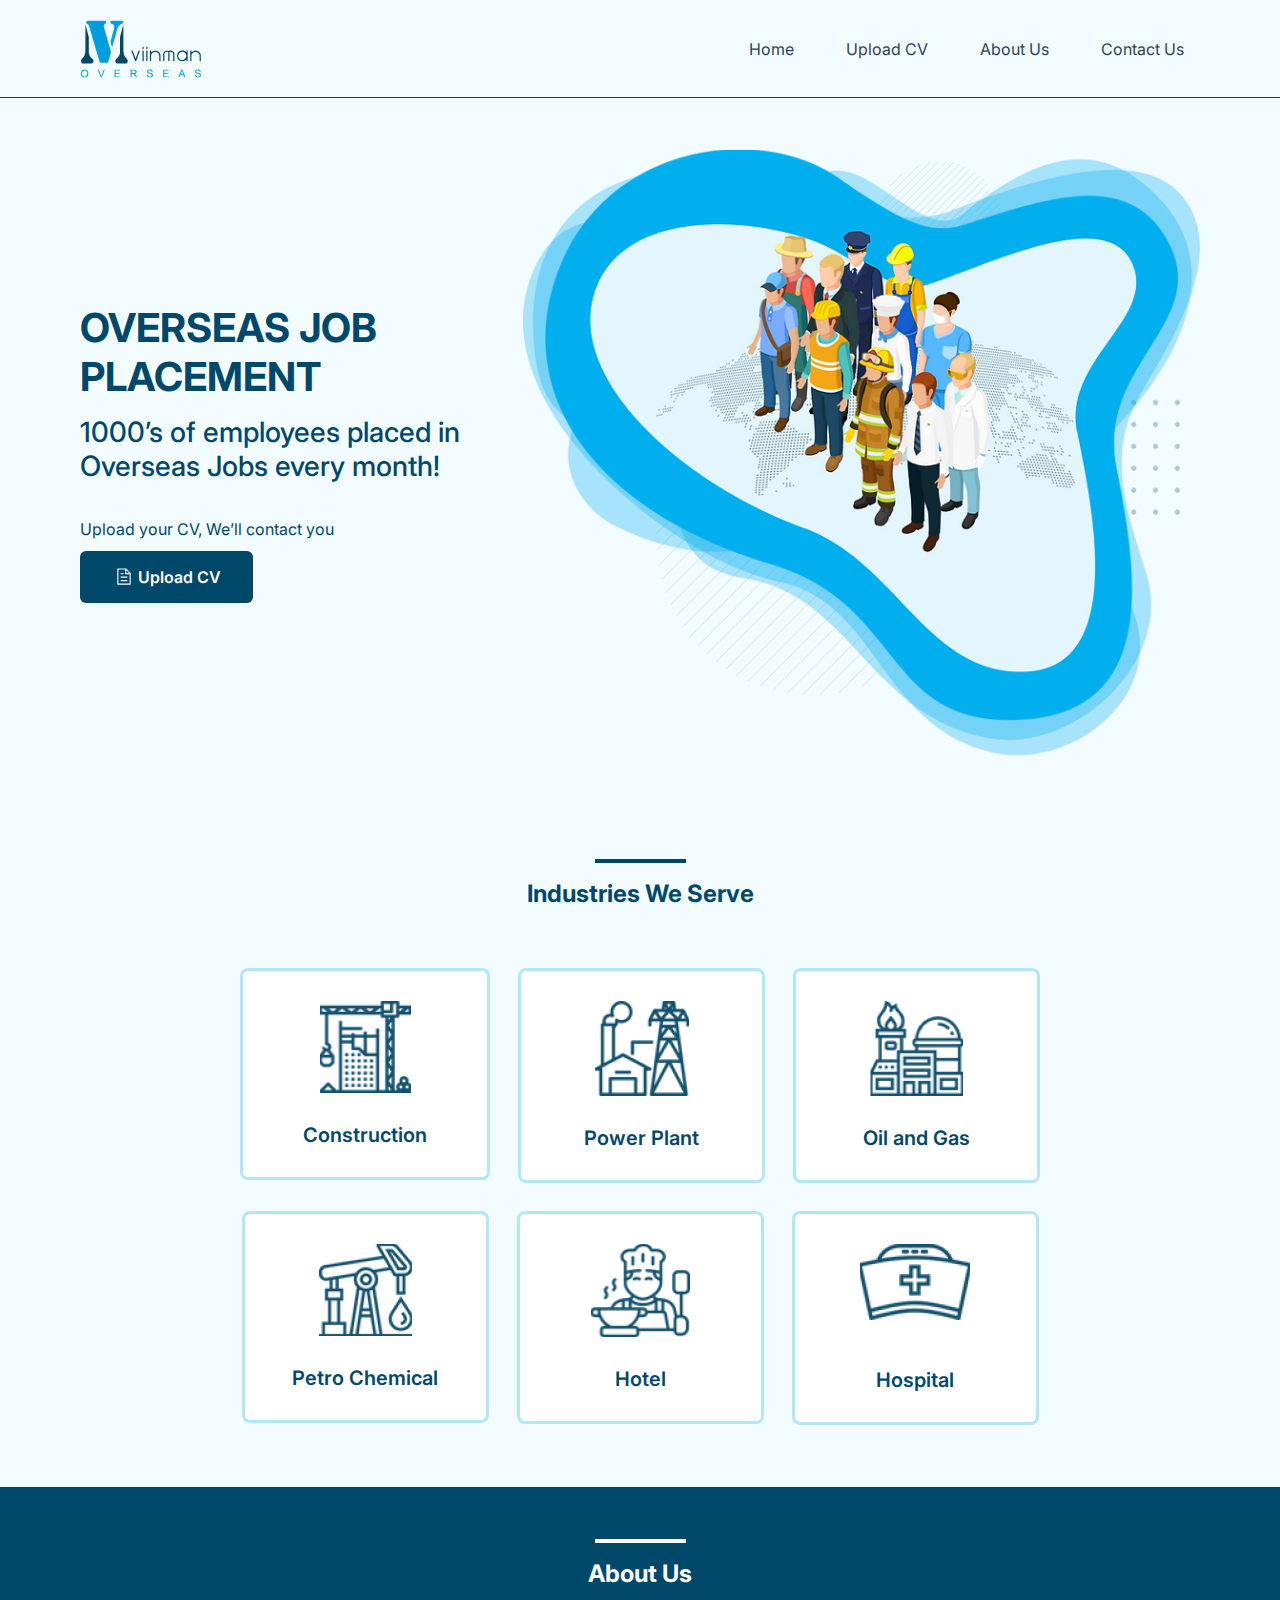
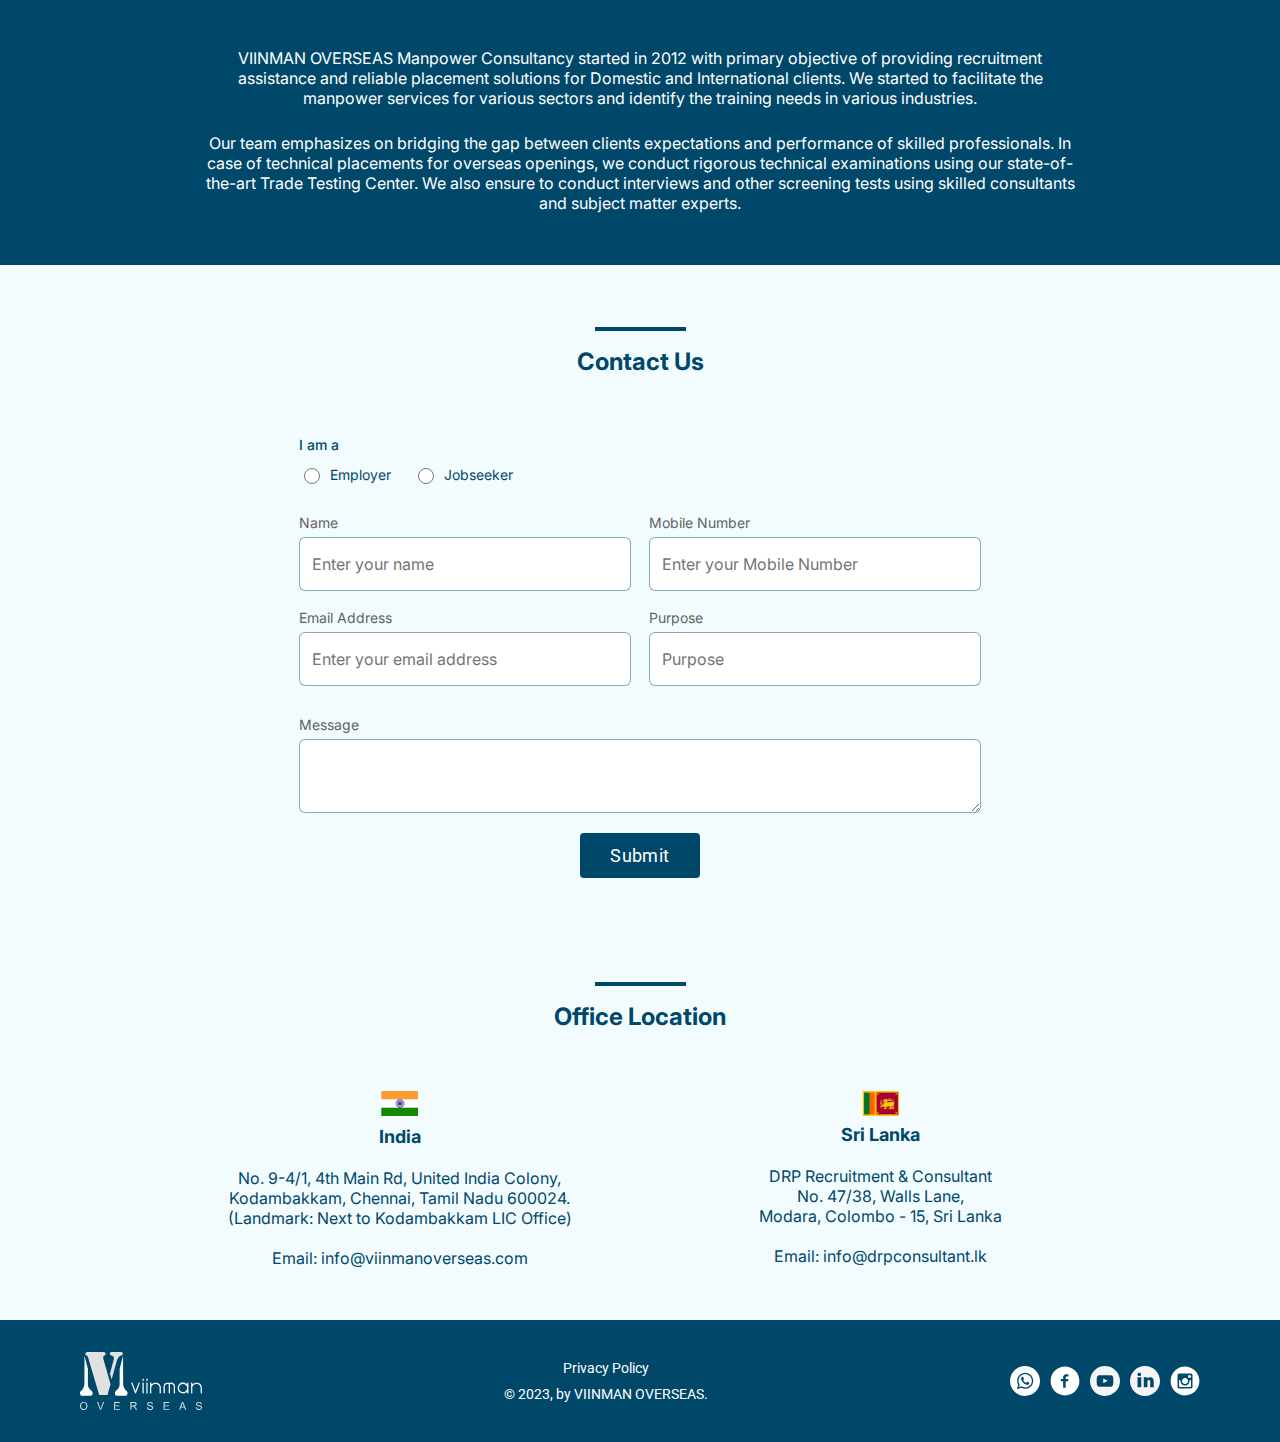
<file: index.html>
<!DOCTYPE html>
<html>
  <head>
    <meta charset="utf-8" />
    <meta name="viewport" content="initial-scale=1, width=device-width" />
    <title>Viinman Overseas</title>

    <meta property="og:image" content="public/thumbnail.png" />

    <link rel="icon" href="public/favicon.ico" />
    <meta name="description" content="Abroad Job Consultancy in Chennai" />
    <link rel="stylesheet" href="./global.css" />
    <link rel="stylesheet" href="./index.css" />
    <link
      rel="stylesheet"
      href="https://fonts.googleapis.com/css2?family=Inter:wght@400;500;600;700&display=swap"
    />
    <link
      rel="stylesheet"
      href="https://fonts.googleapis.com/css2?family=Roboto:wght@400&display=swap"
    />
  </head>
  <body>
    <div class="viinman-website">
      <header class="top-header">
        <div class="top-container">
          <img
            class="viinman-logo-top-left-svg-1"
            alt=""
            src="./public/viinman-logo-top-leftsvg-1.svg"
          />

          <div class="navigation-right">
            <div class="navigation-menu">
              <button class="register-button">
                <div class="contact-us">Home</div>
              </button>
              <button class="register-button" id="uploadCVButton">
                <div class="contact-us">Upload CV</div>
              </button>
              <button class="register-button" id="registerButton">
                <div class="contact-us">About Us</div>
              </button>
              <button class="register-button" id="aboutUsButton">
                <div class="contact-us">Contact Us</div>
              </button>
            </div>
          </div>
        </div>
        <img
          class="right-menu-ic-icon"
          alt=""
          src="./public/right-menuic.svg"
          id="rightMenuIcIcon"
        />
      </header>
      <div class="top-div-line"></div>
      <div class="hero-section">
        <div class="hero-img-title-buttons">
          <div class="title-subtitle-button">
            <div class="title">
              <b class="overseas-job-placement">OVERSEAS JOB PLACEMENT</b>
              <div class="s-of-employees">
                1000’s of employees placed in Overseas Jobs every month!
              </div>
            </div>
            <div class="subtitle">
              <div class="upload-your-cv">
                Upload your CV, We’ll contact you
              </div>
              <div class="buttons">
                <button class="upload-cv2" id="uploadCV">
                  <img class="icon1" alt="" src="./public/icon.svg" />

                  <div class="upload-cv3">Upload CV</div>
                </button>
              </div>
            </div>
          </div>
          <img class="image-1-icon" alt="" src="./public/image-1@2x.png" />
        </div>
      </div>
      <div class="industries-we-serve">
        <div class="industries-we-serve-div">
          <div class="contact-us-form-div">
            <div class="industries-we-serve-title">
              <div class="top-line"></div>
              <b class="industries-we-serve1">Industries We Serve</b>
            </div>
            <div class="industries-list">
              <div class="construction">
                <div class="image-text">
                  <img
                    class="construction-img-icon"
                    alt=""
                    src="./public/constructionimg@2x.png"
                  />

                  <div class="construction1">Construction</div>
                </div>
              </div>
              <div class="power-plant">
                <div class="image-text">
                  <img
                    class="power-plant-img-icon"
                    alt=""
                    src="./public/power-plantimg@2x.png"
                  />

                  <div class="construction1">Power Plant</div>
                </div>
              </div>
              <div class="power-plant">
                <div class="image-text">
                  <img
                    class="oil-and-gas-img"
                    alt=""
                    src="./public/oil-and-gasimg@2x.png"
                  />

                  <div class="construction1">Oil and Gas</div>
                </div>
              </div>
              <div class="petro-chemical">
                <div class="image-text3">
                  <img
                    class="petro-chemical-img-icon"
                    alt=""
                    src="./public/petro-chemicalimg@2x.png"
                  />

                  <div class="petro-chemical1">Petro Chemical</div>
                </div>
              </div>
              <div class="hotel">
                <div class="image-text4">
                  <img
                    class="hotel-img-icon"
                    alt=""
                    src="./public/hotelimg@2x.png"
                  />

                  <div class="construction1">Hotel</div>
                </div>
              </div>
              <div class="hospital">
                <div class="image-text5">
                  <img
                    class="hospital-img-icon"
                    alt=""
                    src="./public/hospitalimg@2x.png"
                  />

                  <div class="construction1">Hospital</div>
                </div>
              </div>
            </div>
          </div>
          <div class="top-div-line1"></div>
        </div>
      </div>
      <section class="about-us2" data-scroll-to="aboutUs">
        <div class="about-us-div">
          <div class="industries-we-serve-title">
            <div class="about-us-title-child"></div>
            <b class="industries-we-serve1">About Us</b>
          </div>
          <div class="about-us-content">
            <div class="viinman-overseas-manpower">
              VIINMAN OVERSEAS Manpower Consultancy started in 2012 with primary
              objective of providing recruitment assistance and reliable
              placement solutions for Domestic and International clients. We
              started to facilitate the manpower services for various sectors
              and identify the training needs in various industries.
            </div>
            <div class="viinman-overseas-manpower">
              Our team emphasizes on bridging the gap between clients
              expectations and performance of skilled professionals. In case of
              technical placements for overseas openings, we conduct rigorous
              technical examinations using our state-of-the-art Trade Testing
              Center. We also ensure to conduct interviews and other screening
              tests using skilled consultants and subject matter experts.
            </div>
          </div>
        </div>
      </section>
      <div class="contact-us1" data-scroll-to="contactUs">
        <div class="top-div-line1"></div>
        <div class="contact-us-form-div">
          <div class="industries-we-serve-title">
            <div class="top-line"></div>
            <b class="industries-we-serve1">Contact Us</b>
          </div>
          <form class="contact-us-form">
            <div class="contact-us-form-fields">
              <div class="i-am-a-radio">
                <div class="i-am-a">I am a</div>
                <div class="radio-text">
                  <div class="employer">
                    <input class="employer-radio" type="radio" />

                    <div class="employer1">Employer</div>
                  </div>
                  <div class="jobseeker">
                    <input class="employer-radio" type="radio" />

                    <div class="employer1">Jobseeker</div>
                  </div>
                </div>
              </div>
              <div class="fileds">
                <div class="email-address-field">
                  <div class="purpose-field">
                    <div class="email-address">Name</div>
                    <input
                      class="name-field3"
                      placeholder="Enter your name"
                      type="text"
                    />
                  </div>
                  <div class="purpose-field">
                    <div class="email-address">Mobile Number</div>
                    <input
                      class="email"
                      placeholder="Enter your Mobile Number"
                      type="number"
                    />
                  </div>
                </div>
                <div class="email-address-field">
                  <div class="purpose-field">
                    <div class="email-address">Email Address</div>
                    <input
                      class="email"
                      placeholder="Enter your email address"
                      type="text"
                    />
                  </div>
                  <div class="purpose-field">
                    <div class="email-address">Purpose</div>
                    <input class="email" placeholder="Purpose" type="text" />
                  </div>
                </div>
              </div>
              <div class="message-field">
                <div class="email-address">Message</div>
                <textarea class="message-field1"> </textarea>
              </div>
            </div>
            <div class="contact-us-submit" id="contactUsSubmit">
              <div class="submit1">Submit</div>
            </div>
          </form>
        </div>
      </div>
      <div class="office-location">
        <div class="about-us-div">
          <div class="industries-we-serve-title">
            <div class="top-line"></div>
            <b class="india">Office Location</b>
          </div>
          <div class="india-sril-lanka-address">
            <div class="india-address">
              <div class="india-title">
                <img
                  class="india-flag-icon"
                  alt=""
                  src="./public/india-flag@2x.png"
                />

                <b class="india">India</b>
              </div>
              <div class="no-9-41-4th-container">
                <p class="no-9-41-4th">
                  No. 9-4/1, 4th Main Rd, United India Colony,
                </p>
                <p class="no-9-41-4th">
                  Kodambakkam, Chennai, Tamil Nadu 600024.
                </p>
                <p class="no-9-41-4th">
                  (Landmark: Next to Kodambakkam LIC Office)
                </p>
                <p class="no-9-41-4th">&nbsp;</p>
                <p class="no-9-41-4th">Email: info@viinmanoverseas.com</p>
              </div>
            </div>
            <div class="india-address">
              <div class="sril-lanka-title">
                <img
                  class="india-flag-icon"
                  alt=""
                  src="./public/sri-lanka-flag@2x.png"
                />

                <b class="india">Sri Lanka</b>
              </div>
              <div class="no-9-41-4th-container">
                <p class="no-9-41-4th">DRP Recruitment & Consultant</p>
                <p class="no-9-41-4th">No. 47/38, Walls Lane,</p>
                <p class="no-9-41-4th">Modara, Colombo - 15, Sri Lanka</p>
                <p class="no-9-41-4th">&nbsp;</p>
                <p class="no-9-41-4th">Email: info@drpconsultant.lk</p>
              </div>
            </div>
          </div>
        </div>
      </div>
      <div class="footer">
        <div class="footer-div">
          <img
            class="viinman-logo-top-left-svg-1"
            alt=""
            src="./public/viinman-logo-bottom-leftsvg-2.svg"
          />

          <div class="privacy-policy-link">
            <a
              class="privacy-policy"
              target="_blank"
              href="./viinman-privacy-policy-page.html"
              >Privacy Policy</a
            >
            <div class="footer-links">
              <button class="by-viinman-overseas">
                © 2023, by VIINMAN OVERSEAS.
              </button>
            </div>
          </div>
          <div class="social-icons">
            <img
              class="whatsapp-icon"
              alt=""
              src="./public/whatsapp.svg"
              id="whatsAppIcon"
            />

            <img
              class="facebook-icon"
              alt="facebook-icon"
              src="./public/entyposocialfacebookwithcircle.svg"
              id="facebookIcon"
            />

            <img
              class="whatsapp-icon"
              alt="youTube-icon"
              src="./public/youtube.svg"
              id="youTubeIcon"
            />

            <img
              class="facebook-icon"
              alt="linkedin-icon"
              src="./public/linkedin-circled.svg"
              id="linkedInCircledIcon"
            />

            <img
              class="facebook-icon"
              alt="instagram-icon"
              src="./public/entyposocialinstagramwithcircle.svg"
              id="instagramIcon"
            />
          </div>
        </div>
      </div>
    </div>

    <div
      id="uploadYourCVResumePopup"
      class="popup-overlay"
      style="display: none"
    >
      <div class="upload-your-cvresume-popup" data-animate-on-scroll>
        <div class="upload-your-cvresume-form-fie">
          <b class="upload-your-cvresume">Upload your CV/Resume</b>
          <div class="upload-your-cvresume-form-fie1">
            <div class="upload-your-cvresume-form-fie2">
              <div class="upload-your-cvresume-form-fie3">
                <div class="name-field">
                  <div class="name">Name</div>
                  <input
                    class="name-field1"
                    placeholder="Enter your name"
                    type="text"
                  />
                </div>
                <div class="name-field">
                  <div class="name">Job Role/Position</div>
                  <select class="job-roleposition-field1"></select>
                </div>
                <div class="name-field">
                  <div class="name">Mobile Number</div>
                  <input
                    class="mobile-number-field1"
                    placeholder="Enter your Mobile Number"
                    type="tel"
                  />
                </div>
                <div class="name-field">
                  <div class="name">Email Id</div>
                  <input
                    class="mobile-number-field1"
                    placeholder="Enter your Email Address"
                    type="email"
                  />
                </div>
              </div>
              <input class="upload-cv-resumer-button" type="file" />
            </div>
            <div class="upload-cvresume-submit">
              <div class="submit">Submit</div>
            </div>
          </div>
        </div>
        <img class="icon" alt="" src="./public/icon1.svg" id="popupicon" />
      </div>
    </div>

    <div id="menuPopUp" class="popup-overlay" style="display: none">
      <div class="menu-pop-up">
        <div class="nav-menu-buttons">
          <div class="home-button">
            <div class="home">Home</div>
          </div>
          <div class="home-button">
            <div class="home">Upload CV</div>
          </div>
          <div class="home-button">
            <div class="home">About Us</div>
          </div>
          <div class="home-button">
            <div class="home">Contact Us</div>
          </div>
        </div>
      </div>
    </div>

    <div
      id="formSubmissionSuccessMessag"
      class="popup-overlay"
      style="display: none"
    >
      <div class="form-submission-success-messag">
        <div class="form-submission-success-messag1">
          <img
            class="success-check-img-icon"
            alt=""
            src="./public/success-checkimg@2x.png"
          />

          <div class="thank-you-message">
            <div class="thank-you-message1">
              <div class="thank-you">Thank You!</div>
              <div class="your-details-has">
                Your details has been successfully submitted. we’ll be in touch
                with you shortly.
              </div>
            </div>
          </div>
        </div>
      </div>
    </div>

    <script>
      var popupicon = document.getElementById("popupicon");
      if (popupicon) {
        popupicon.addEventListener("click", function (e) {
          var popup = e.currentTarget.parentNode;
          function isOverlay(node) {
            return !!(
              node &&
              node.classList &&
              node.classList.contains("popup-overlay")
            );
          }
          while (popup && !isOverlay(popup)) {
            popup = popup.parentNode;
          }
          if (isOverlay(popup)) {
            popup.style.display = "none";
          }
        });
      }

      var scrollAnimElements = document.querySelectorAll("[data-animate-on-scroll]");
      var observer = new IntersectionObserver(
        (entries) => {
          for (const entry of entries) {
            if (entry.isIntersecting || entry.intersectionRatio > 0) {
              const targetElement = entry.target;
              targetElement.classList.add("animate");
              observer.unobserve(targetElement);
            }
          }
        },
        {
          threshold: 0.15,
        }
      );

      for (let i = 0; i < scrollAnimElements.length; i++) {
        observer.observe(scrollAnimElements[i]);
      }

      var uploadCVButton = document.getElementById("uploadCVButton");
      if (uploadCVButton) {
        uploadCVButton.addEventListener("click", function () {
          var popup = document.getElementById("uploadYourCVResumePopup");
          if (!popup) return;
          var popupStyle = popup.style;
          if (popupStyle) {
            popupStyle.display = "flex";
            popupStyle.zIndex = 100;
            popupStyle.backgroundColor = "rgba(41, 41, 41, 0.7)";
            popupStyle.alignItems = "center";
            popupStyle.justifyContent = "center";
          }
          popup.removeAttribute("closable");

          var onClick =
            popup.onClick ||
            function (e) {
              if (e.target === popup && popup.hasAttribute("closable")) {
                popupStyle.display = "none";
              }
            };
          popup.addEventListener("click", onClick);
        });
      }

      var registerButton = document.getElementById("registerButton");
      if (registerButton) {
        registerButton.addEventListener("click", function () {
          var anchor = document.querySelector("[data-scroll-to='aboutUs']");
          if (anchor) {
            anchor.scrollIntoView({ block: "start", behavior: "smooth" });
          }
        });
      }

      var aboutUsButton = document.getElementById("aboutUsButton");
      if (aboutUsButton) {
        aboutUsButton.addEventListener("click", function () {
          var anchor = document.querySelector("[data-scroll-to='contactUs']");
          if (anchor) {
            anchor.scrollIntoView({ block: "start", behavior: "smooth" });
          }
        });
      }

      var rightMenuIcIcon = document.getElementById("rightMenuIcIcon");
      if (rightMenuIcIcon) {
        rightMenuIcIcon.addEventListener("click", function () {
          var popup = document.getElementById("menuPopUp");
          if (!popup) return;
          var popupStyle = popup.style;
          if (popupStyle) {
            popupStyle.display = "flex";
            popupStyle.zIndex = 100;
            popupStyle.backgroundColor = "rgba(41, 41, 41, 0.7)";
            popupStyle.alignItems = "center";
            popupStyle.justifyContent = "center";
          }
          popup.setAttribute("closable", "");

          var onClick =
            popup.onClick ||
            function (e) {
              if (e.target === popup && popup.hasAttribute("closable")) {
                popupStyle.display = "none";
              }
            };
          popup.addEventListener("click", onClick);
        });
      }

      var uploadCV = document.getElementById("uploadCV");
      if (uploadCV) {
        uploadCV.addEventListener("click", function () {
          var popup = document.getElementById("uploadYourCVResumePopup");
          if (!popup) return;
          var popupStyle = popup.style;
          if (popupStyle) {
            popupStyle.display = "flex";
            popupStyle.zIndex = 100;
            popupStyle.backgroundColor = "rgba(41, 41, 41, 0.7)";
            popupStyle.alignItems = "center";
            popupStyle.justifyContent = "center";
          }
          popup.removeAttribute("closable");

          var onClick =
            popup.onClick ||
            function (e) {
              if (e.target === popup && popup.hasAttribute("closable")) {
                popupStyle.display = "none";
              }
            };
          popup.addEventListener("click", onClick);
        });
      }

      var contactUsSubmit = document.getElementById("contactUsSubmit");
      if (contactUsSubmit) {
        contactUsSubmit.addEventListener("click", function () {
          var popup = document.getElementById("formSubmissionSuccessMessag");
          if (!popup) return;
          var popupStyle = popup.style;
          if (popupStyle) {
            popupStyle.display = "flex";
            popupStyle.zIndex = 100;
            popupStyle.backgroundColor = "rgba(41, 41, 41, 0.7)";
            popupStyle.alignItems = "center";
            popupStyle.justifyContent = "center";
          }
          popup.setAttribute("closable", "");

          var onClick =
            popup.onClick ||
            function (e) {
              if (e.target === popup && popup.hasAttribute("closable")) {
                popupStyle.display = "none";
              }
            };
          popup.addEventListener("click", onClick);
        });
      }

      var whatsAppIcon = document.getElementById("whatsAppIcon");
      if (whatsAppIcon) {
        whatsAppIcon.addEventListener("click", function () {
          window.open(
            "https://api.whatsapp.com/send/?phone=8122521574&text&type=phone_number&app_absent=0"
          );
        });
      }

      var facebookIcon = document.getElementById("facebookIcon");
      if (facebookIcon) {
        facebookIcon.addEventListener("click", function () {
          window.open(
            "https://www.facebook.com/people/Viinman-Overseas/100091772842312/?mibextid=ZbWKwL"
          );
        });
      }

      var youTubeIcon = document.getElementById("youTubeIcon");
      if (youTubeIcon) {
        youTubeIcon.addEventListener("click", function () {
          window.open("https://www.youtube.com/channel/UCqK43cIT7WxwpA0MEUlezOw");
        });
      }

      var linkedInCircledIcon = document.getElementById("linkedInCircledIcon");
      if (linkedInCircledIcon) {
        linkedInCircledIcon.addEventListener("click", function () {
          window.open("https://www.linkedin.com/company/viinman-overseas/");
        });
      }

      var instagramIcon = document.getElementById("instagramIcon");
      if (instagramIcon) {
        instagramIcon.addEventListener("click", function () {
          window.open(
            "https://www.instagram.com/vinmanoverseas/?igshid=ZDdkNTZiNTM%3D"
          );
        });
      }
    </script>
  </body>
</html>
</file>
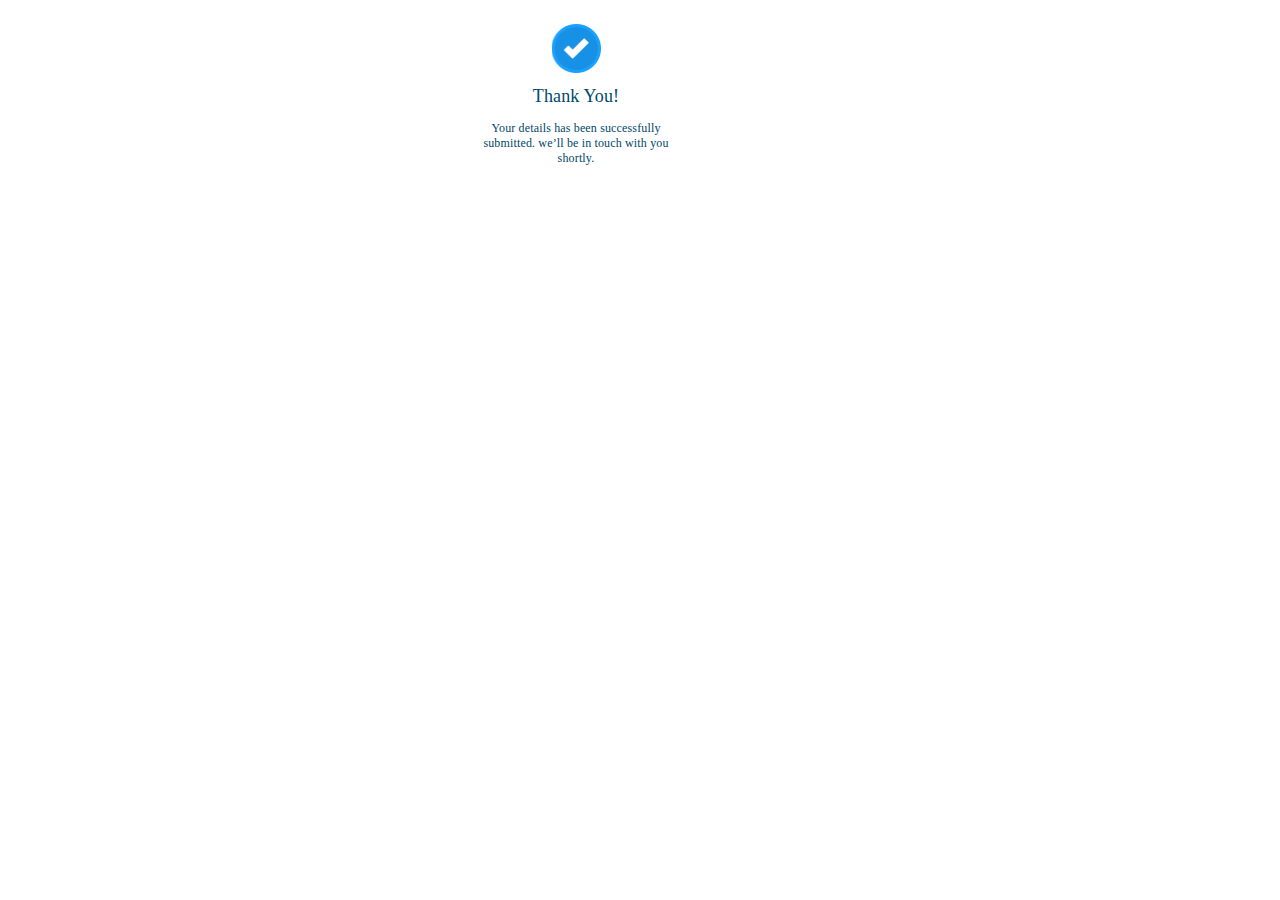
<file: form-submission-success-message-popup.html>
<!DOCTYPE html>
<html>
  <head>
    <meta charset="utf-8" />
    <meta name="viewport" content="initial-scale=1, width=device-width" />

    <meta property="og:image" content="public/thumbnail.png" />

    <link rel="icon" href="public/favicon.ico" />
    <link rel="stylesheet" href="./global.css" />
    <link rel="stylesheet" href="./form-submission-success-message-popup.css" />
    <link
      rel="stylesheet"
      href="https://fonts.googleapis.com/css2?family=Inter:wght@400;500;600;700&display=swap"
    />
    <link
      rel="stylesheet"
      href="https://fonts.googleapis.com/css2?family=Roboto:wght@400&display=swap"
    />
  </head>
  <body>
    <div class="form-submission-success-messag">
      <div class="form-submission-success-messag1">
        <img
          class="success-check-img-icon"
          alt=""
          src="./public/success-checkimg@2x.png"
        />

        <div class="thank-you-message">
          <div class="thank-you-message1">
            <div class="thank-you">Thank You!</div>
            <div class="your-details-has">
              Your details has been successfully submitted. we’ll be in touch
              with you shortly.
            </div>
          </div>
        </div>
      </div>
    </div>
  </body>
</html>
</file>
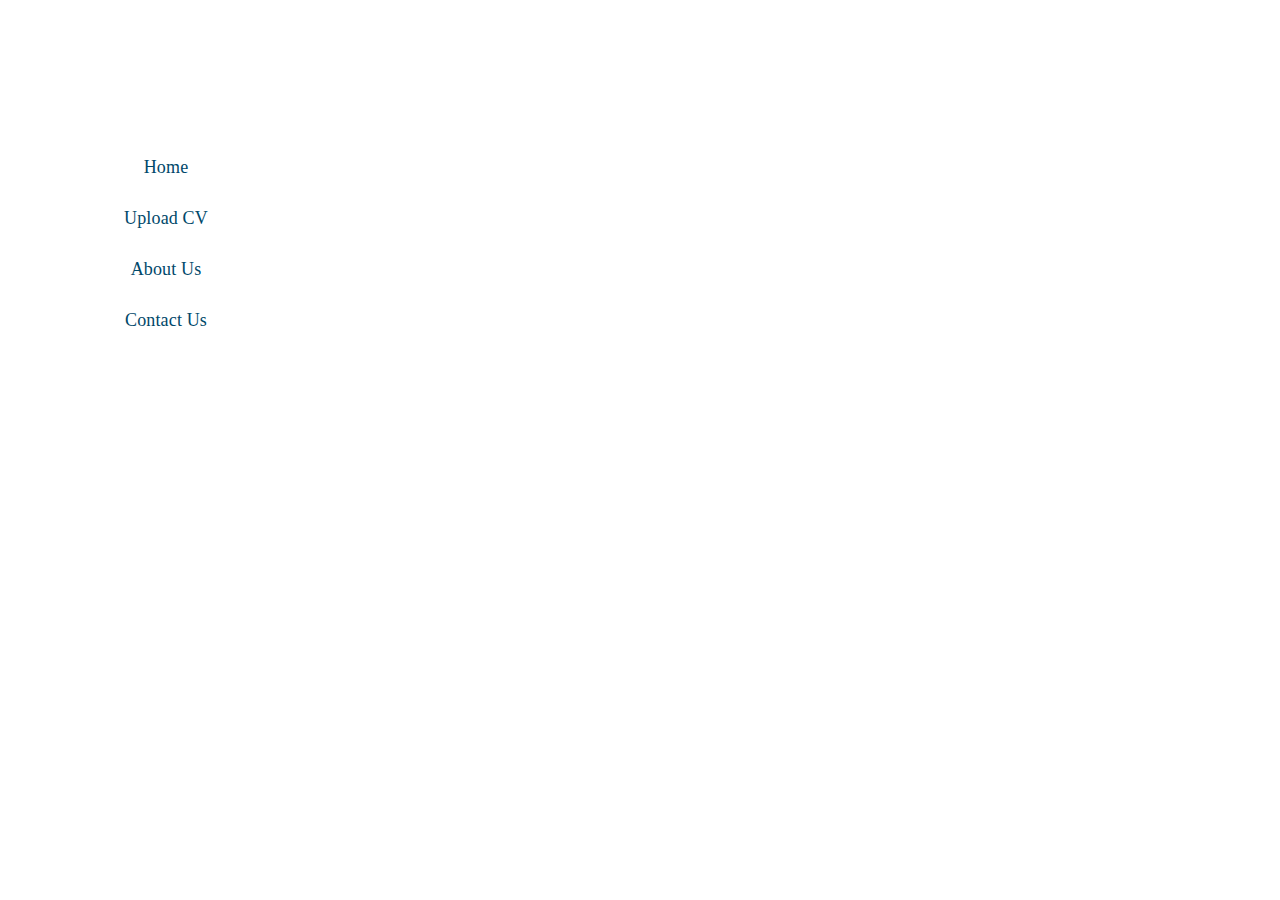
<file: menu-pop-up.html>
<!DOCTYPE html>
<html>
  <head>
    <meta charset="utf-8" />
    <meta name="viewport" content="initial-scale=1, width=device-width" />

    <meta property="og:image" content="public/thumbnail.png" />

    <link rel="icon" href="public/favicon.ico" />
    <link rel="stylesheet" href="./global.css" />
    <link rel="stylesheet" href="./menu-pop-up.css" />
    <link
      rel="stylesheet"
      href="https://fonts.googleapis.com/css2?family=Inter:wght@400;500;600;700&display=swap"
    />
    <link
      rel="stylesheet"
      href="https://fonts.googleapis.com/css2?family=Roboto:wght@400&display=swap"
    />
  </head>
  <body>
    <div class="menu-pop-up">
      <div class="nav-menu-buttons">
        <div class="contact-button">
          <div class="home1">Home</div>
        </div>
        <div class="contact-button">
          <div class="home1">Upload CV</div>
        </div>
        <div class="contact-button">
          <div class="home1">About Us</div>
        </div>
        <div class="contact-button">
          <div class="home1">Contact Us</div>
        </div>
      </div>
    </div>
  </body>
</html>
</file>
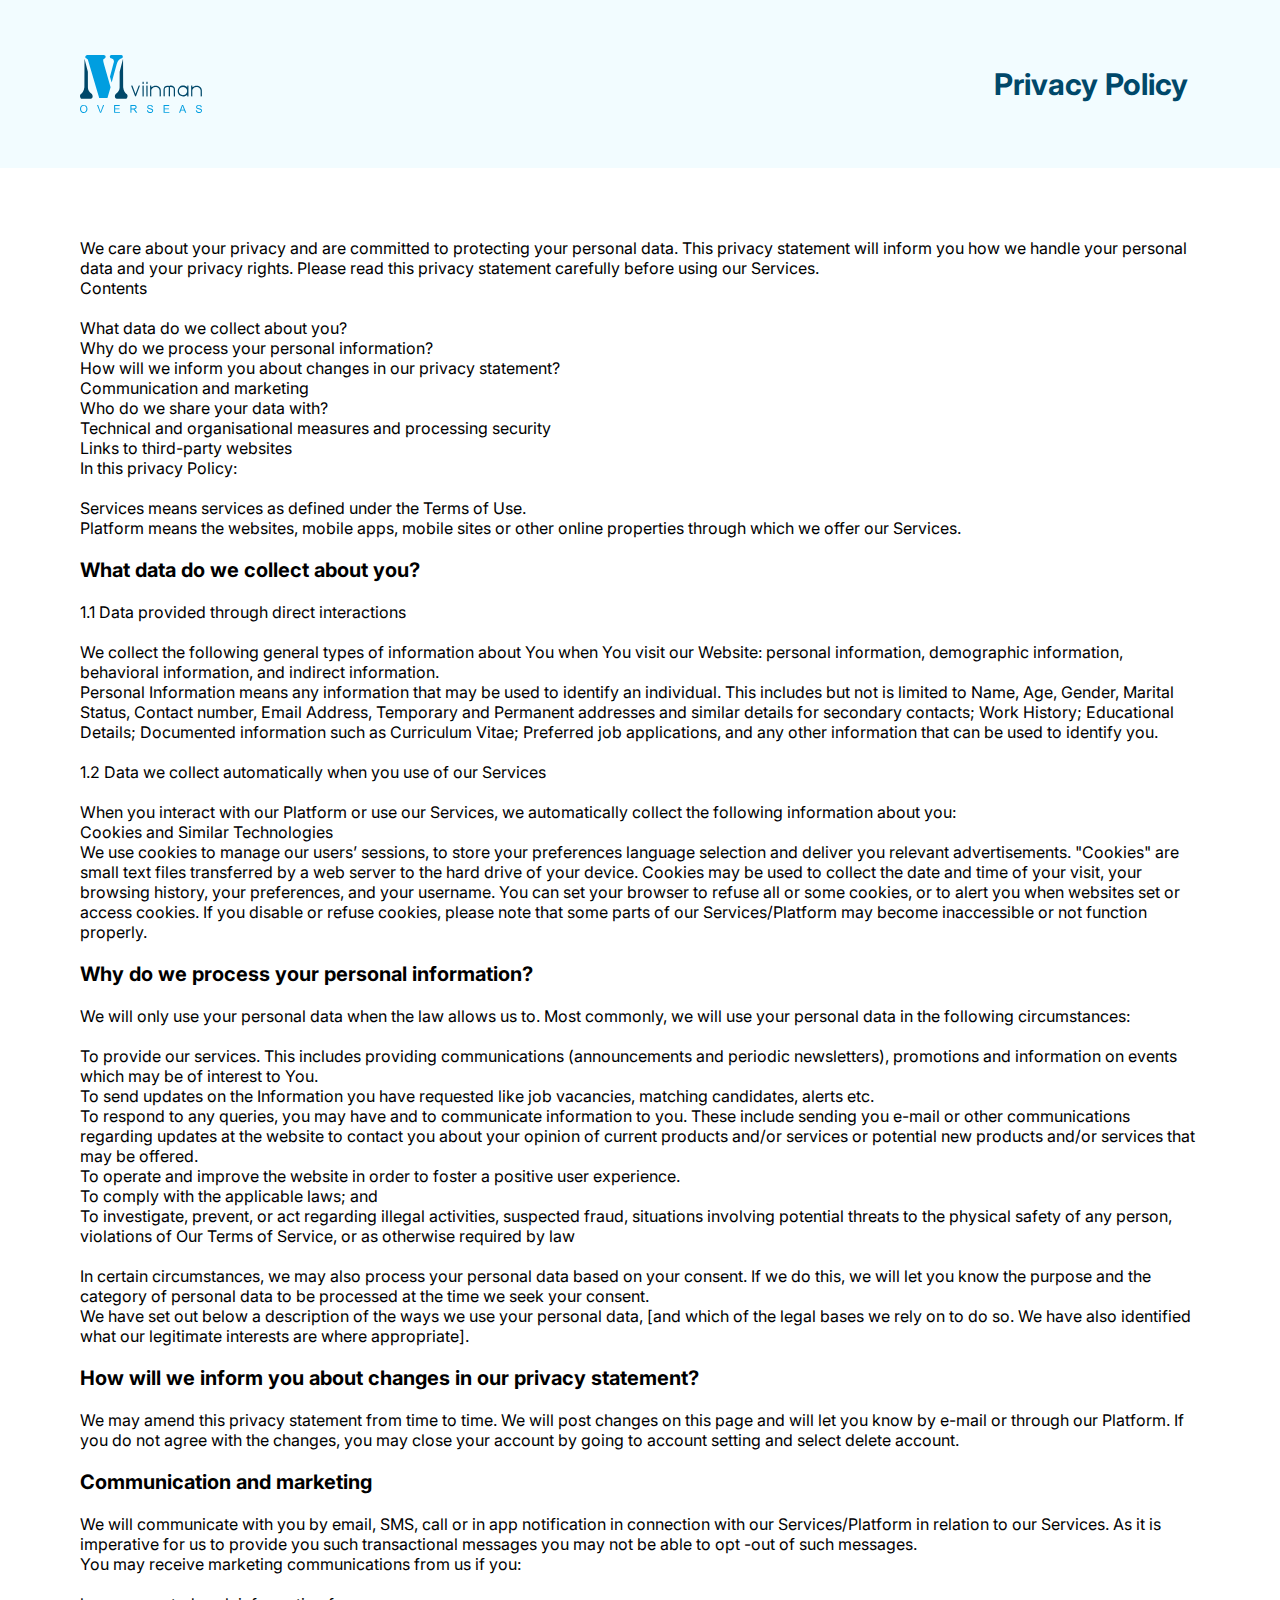
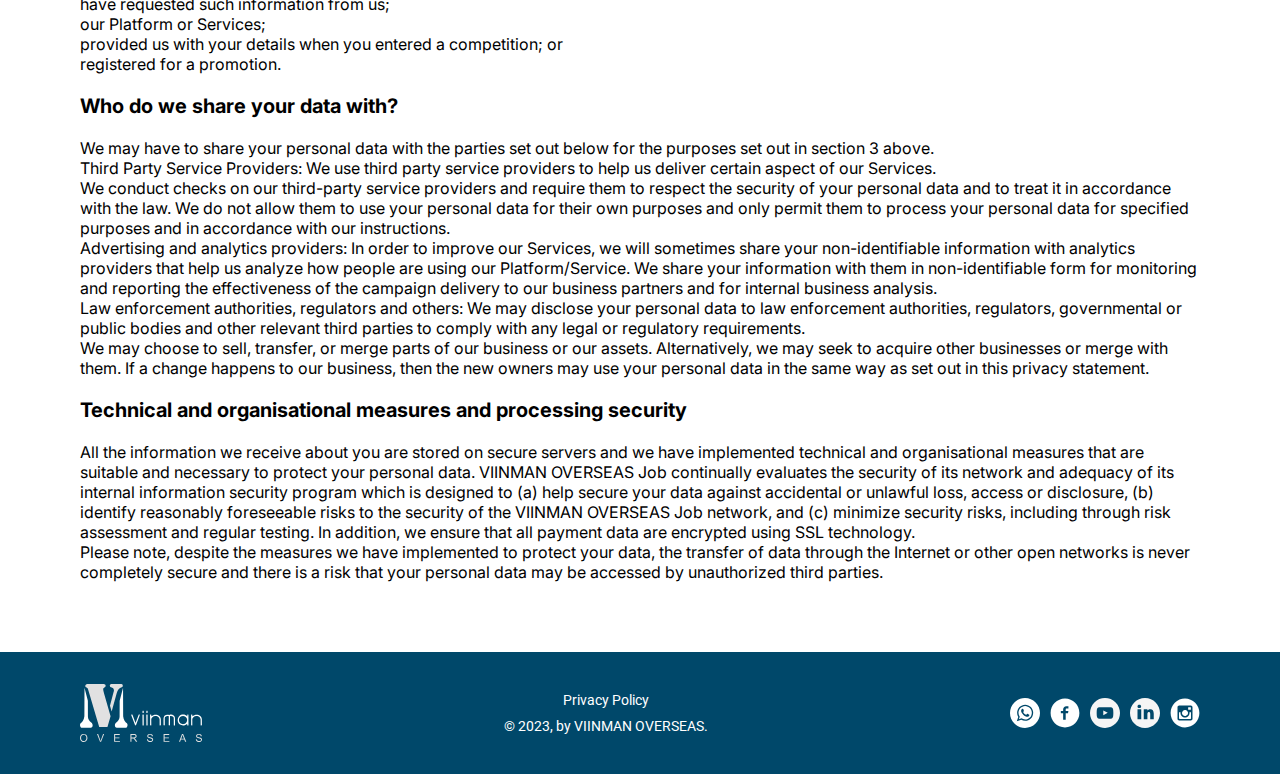
<file: viinman-privacy-policy-page.html>
<!DOCTYPE html>
<html>
  <head>
    <meta charset="utf-8" />
    <meta name="viewport" content="initial-scale=1, width=device-width" />

    <meta property="og:image" content="public/thumbnail.png" />

    <link rel="icon" href="public/favicon.ico" />
    <link rel="stylesheet" href="./global.css" />
    <link rel="stylesheet" href="./viinman-privacy-policy-page.css" />
    <link
      rel="stylesheet"
      href="https://fonts.googleapis.com/css2?family=Inter:wght@400;500;600;700&display=swap"
    />
    <link
      rel="stylesheet"
      href="https://fonts.googleapis.com/css2?family=Roboto:wght@400&display=swap"
    />
  </head>
  <body>
    <div class="viinman-privacy-policy-page">
      <div class="header">
        <div class="header-logo-privacy-policy-tit">
          <img
            class="viinman-logo-top-left-svg-11"
            alt=""
            src="./public/viinman-logo-top-leftsvg-11.svg"
          />

          <b class="privacy-policy1">Privacy Policy</b>
        </div>
      </div>
      <div class="body">
        <div class="we-care-about-container">
          <p class="we-care-about">
            We care about your privacy and are committed to protecting your
            personal data. This privacy statement will inform you how we handle
            your personal data and your privacy rights. Please read this privacy
            statement carefully before using our Services.
          </p>
          <p class="we-care-about">Contents</p>
          <p class="we-care-about">​</p>
          <p class="we-care-about">What data do we collect about you?</p>
          <p class="we-care-about">
            Why do we process your personal information?
          </p>
          <p class="we-care-about">
            How will we inform you about changes in our privacy statement?
          </p>
          <p class="we-care-about">Communication and marketing</p>
          <p class="we-care-about">Who do we share your data with?</p>
          <p class="we-care-about">
            Technical and organisational measures and processing security
          </p>
          <p class="we-care-about">Links to third-party websites</p>
          <p class="we-care-about">In this privacy Policy:</p>
          <p class="we-care-about">​</p>
          <p class="we-care-about">
            Services means services as defined under the Terms of Use.
          </p>
          <p class="we-care-about">
            Platform means the websites, mobile apps, mobile sites or other
            online properties through which we offer our Services.
          </p>
          <p class="we-care-about">​</p>
          <p class="what-data-do-we-collect-about">
            <b>What data do we collect about you? </b>
          </p>
          <p class="we-care-about">​</p>
          <p class="we-care-about">
            1.1 Data provided through direct interactions
          </p>
          <p class="we-care-about">​</p>
          <p class="we-care-about">
            We collect the following general types of information about You when
            You visit our Website: personal information, demographic
            information, behavioral information, and indirect information.
          </p>
          <p class="we-care-about">
            Personal Information means any information that may be used to
            identify an individual. This includes but not is limited to Name,
            Age, Gender, Marital Status, Contact number, Email Address,
            Temporary and Permanent addresses and similar details for secondary
            contacts; Work History; Educational Details; Documented information
            such as Curriculum Vitae; Preferred job applications, and any other
            information that can be used to identify you.
          </p>
          <p class="we-care-about">&nbsp;</p>
          <p class="we-care-about">
            1.2 Data we collect automatically when you use of our Services
          </p>
          <p class="we-care-about">​</p>
          <p class="we-care-about">
            When you interact with our Platform or use our Services, we
            automatically collect the following information about you:
          </p>
          <p class="we-care-about">Cookies and Similar Technologies</p>
          <p class="we-care-about">
            We use cookies to manage our users’ sessions, to store your
            preferences language selection and deliver you relevant
            advertisements. "Cookies" are small text files transferred by a web
            server to the hard drive of your device. Cookies may be used to
            collect the date and time of your visit, your browsing history, your
            preferences, and your username. You can set your browser to refuse
            all or some cookies, or to alert you when websites set or access
            cookies. If you disable or refuse cookies, please note that some
            parts of our Services/Platform may become inaccessible or not
            function properly.
          </p>
          <p class="we-care-about">​</p>
          <p class="what-data-do-we-collect-about">
            <b>Why do we process your personal information? </b>
          </p>
          <p class="we-care-about">
            <b>&nbsp;</b>
          </p>
          <p class="we-care-about">
            We will only use your personal data when the law allows us to. Most
            commonly, we will use your personal data in the following
            circumstances:
          </p>
          <p class="we-care-about">​</p>
          <p class="we-care-about">
            To provide our services. This includes providing communications
            (announcements and periodic newsletters), promotions and information
            on events which may be of interest to You.
          </p>
          <p class="we-care-about">
            To send updates on the Information you have requested like job
            vacancies, matching candidates, alerts etc.
          </p>
          <p class="we-care-about">
            To respond to any queries, you may have and to communicate
            information to you. These include sending you e-mail or other
            communications regarding updates at the website to contact you about
            your opinion of current products and/or services or potential new
            products and/or services that may be offered.
          </p>
          <p class="we-care-about">
            To operate and improve the website in order to foster a positive
            user experience.
          </p>
          <p class="we-care-about">To comply with the applicable laws; and</p>
          <p class="we-care-about">
            To investigate, prevent, or act regarding illegal activities,
            suspected fraud, situations involving potential threats to the
            physical safety of any person, violations of Our Terms of Service,
            or as otherwise required by law
          </p>
          <p class="we-care-about">​</p>
          <p class="we-care-about">
            In certain circumstances, we may also process your personal data
            based on your consent. If we do this, we will let you know the
            purpose and the category of personal data to be processed at the
            time we seek your consent.
          </p>
          <p class="we-care-about">
            We have set out below a description of the ways we use your personal
            data, [and which of the legal bases we rely on to do so. We have
            also identified what our legitimate interests are where
            appropriate].
          </p>
          <p class="we-care-about">​</p>
          <p class="what-data-do-we-collect-about">
            <b
              >How will we inform you about changes in our privacy statement?
            </b>
          </p>
          <p class="we-care-about">​</p>
          <p class="we-care-about">
            We may amend this privacy statement from time to time. We will post
            changes on this page and will let you know by e-mail or through our
            Platform. If you do not agree with the changes, you may close your
            account by going to account setting and select delete account.
          </p>
          <p class="we-care-about">​</p>
          <p class="what-data-do-we-collect-about">
            <b>Communication and marketing </b>
          </p>
          <p class="we-care-about">​</p>
          <p class="we-care-about">
            We will communicate with you by email, SMS, call or in app
            notification in connection with our Services/Platform in relation to
            our Services. As it is imperative for us to provide you such
            transactional messages you may not be able to opt -out of such
            messages.
          </p>
          <p class="we-care-about">
            You may receive marketing communications from us if you:
          </p>
          <p class="we-care-about">​</p>
          <p class="we-care-about">have requested such information from us;</p>
          <p class="we-care-about">our Platform or Services;</p>
          <p class="we-care-about">
            provided us with your details when you entered a competition; or
          </p>
          <p class="we-care-about">registered for a promotion.</p>
          <p class="we-care-about">​</p>
          <p class="what-data-do-we-collect-about">
            <b>Who do we share your data with? </b>
          </p>
          <p class="we-care-about">​</p>
          <p class="we-care-about">
            We may have to share your personal data with the parties set out
            below for the purposes set out in section 3 above.
          </p>
          <p class="we-care-about">
            Third Party Service Providers: We use third party service providers
            to help us deliver certain aspect of our Services.
          </p>
          <p class="we-care-about">
            We conduct checks on our third-party service providers and require
            them to respect the security of your personal data and to treat it
            in accordance with the law. We do not allow them to use your
            personal data for their own purposes and only permit them to process
            your personal data for specified purposes and in accordance with our
            instructions.
          </p>
          <p class="we-care-about">
            Advertising and analytics providers: In order to improve our
            Services, we will sometimes share your non-identifiable information
            with analytics providers that help us analyze how people are using
            our Platform/Service. We share your information with them in
            non-identifiable form for monitoring and reporting the effectiveness
            of the campaign delivery to our business partners and for internal
            business analysis.
          </p>
          <p class="we-care-about">
            Law enforcement authorities, regulators and others: We may disclose
            your personal data to law enforcement authorities, regulators,
            governmental or public bodies and other relevant third parties to
            comply with any legal or regulatory requirements.
          </p>
          <p class="we-care-about">
            We may choose to sell, transfer, or merge parts of our business or
            our assets. Alternatively, we may seek to acquire other businesses
            or merge with them. If a change happens to our business, then the
            new owners may use your personal data in the same way as set out in
            this privacy statement.
          </p>
          <p class="we-care-about">​</p>
          <p class="what-data-do-we-collect-about">
            <b
              >Technical and organisational measures and processing security
            </b>
          </p>
          <p class="we-care-about">​</p>
          <p class="we-care-about">
            All the information we receive about you are stored on secure
            servers and we have implemented technical and organisational
            measures that are suitable and necessary to protect your personal
            data. VIINMAN OVERSEAS Job continually evaluates the security of its
            network and adequacy of its internal information security program
            which is designed to (a) help secure your data against accidental or
            unlawful loss, access or disclosure, (b) identify reasonably
            foreseeable risks to the security of the VIINMAN OVERSEAS Job
            network, and (c) minimize security risks, including through risk
            assessment and regular testing. In addition, we ensure that all
            payment data are encrypted using SSL technology.
          </p>
          <p class="we-care-about">
            Please note, despite the measures we have implemented to protect
            your data, the transfer of data through the Internet or other open
            networks is never completely secure and there is a risk that your
            personal data may be accessed by unauthorized third parties.
          </p>
        </div>
      </div>
      <div class="footer1">
        <div class="footer-div1">
          <img
            class="viinman-logo-bottom-left-svg-21"
            alt=""
            src="./public/viinman-logo-bottom-leftsvg-21.svg"
          />

          <div class="privacy-policy-link1">
            <a
              class="privacy-policy2"
              target="_blank"
              href="./viinman-privacy-policy-page.html"
              >Privacy Policy</a
            >
            <div class="footer-links1">
              <button class="by-viinman-overseas1">
                © 2023, by VIINMAN OVERSEAS.
              </button>
            </div>
          </div>
          <div class="social-icons1">
            <img
              class="whatsapp-icon1"
              alt=""
              src="./public/whatsapp.svg"
              id="whatsAppIcon"
            />

            <img
              class="facebook-icon1"
              alt="facebook-icon"
              src="./public/entyposocialfacebookwithcircle.svg"
              id="facebookIcon"
            />

            <img
              class="whatsapp-icon1"
              alt="youTube-icon"
              src="./public/youtube.svg"
              id="youTubeIcon"
            />

            <img
              class="facebook-icon1"
              alt="linkedin-icon"
              src="./public/linkedin-circled.svg"
              id="linkedInCircledIcon"
            />

            <img
              class="facebook-icon1"
              alt="instagram-icon"
              src="./public/entyposocialinstagramwithcircle.svg"
              id="instagramIcon"
            />
          </div>
        </div>
      </div>
    </div>

    <script>
      var whatsAppIcon = document.getElementById("whatsAppIcon");
      if (whatsAppIcon) {
        whatsAppIcon.addEventListener("click", function () {
          window.open(
            "https://api.whatsapp.com/send/?phone=8122521574&text&type=phone_number&app_absent=0"
          );
        });
      }
      
      var facebookIcon = document.getElementById("facebookIcon");
      if (facebookIcon) {
        facebookIcon.addEventListener("click", function () {
          window.open(
            "https://www.facebook.com/people/Viinman-Overseas/100091772842312/?mibextid=ZbWKwL"
          );
        });
      }
      
      var youTubeIcon = document.getElementById("youTubeIcon");
      if (youTubeIcon) {
        youTubeIcon.addEventListener("click", function () {
          window.open("https://www.youtube.com/channel/UCqK43cIT7WxwpA0MEUlezOw");
        });
      }
      
      var linkedInCircledIcon = document.getElementById("linkedInCircledIcon");
      if (linkedInCircledIcon) {
        linkedInCircledIcon.addEventListener("click", function () {
          window.open("https://www.linkedin.com/company/viinman-overseas/");
        });
      }
      
      var instagramIcon = document.getElementById("instagramIcon");
      if (instagramIcon) {
        instagramIcon.addEventListener("click", function () {
          window.open(
            "https://www.instagram.com/vinmanoverseas/?igshid=ZDdkNTZiNTM%3D"
          );
        });
      }
      </script>
  </body>
</html>
</file>
<file: global.css>
body {
  margin: 0;
  line-height: normal;
}

.popup-overlay {
  display: flex;
  flex-direction: column;
  position: fixed;
  inset: 0;
}

:root {
  /* fonts */
  --font-inter: Inter;
  --font-roboto: Roboto;

  /* font sizes */
  --font-size-lg: 18px;
  --font-size-base: 16px;
  --font-size-sm: 14px;
  --font-size-xl: 20px;
  --font-size-xs: 12px;
  --font-size-5xl: 24px;
  --font-size-9xl: 28px;
  --font-size-11xl: 30px;

  /* Colors */
  --dominant: #fff;
  --dark-gray: #334158;
  --color-darkslategray-100: #00486a;
  --color-darkslategray-200: #012d40;
  --color-darkslategray-300: rgba(26, 85, 114, 0.5);
  --color-black: #000;
  --color-deepskyblue-200: rgba(1, 175, 239, 0.1);
  --color-deepskyblue-300: rgba(1, 175, 239, 0.3);
  --color-dimgray: #636363;
  --color-azure: #f2fcff;

  /* Gaps */
  --gap-3xs: 10px;
  --gap-11xl: 30px;
  --gap-6xl: 25px;
  --gap-7xs: 6px;
  --gap-xs: 12px;
  --gap-21xl: 40px;
  --gap-41xl: 60px;
  --gap-61xl: 80px;
  --gap-xl: 20px;
  --gap-2xl: 21px;
  --gap-base: 16px;
  --gap-33xl: 52px;
  --gap-lg: 18px;
  --gap-6xs: 7px;

  /* Paddings */
  --padding-61xl: 80px;
  --padding-mini: 15px;
  --padding-21xl: 40px;
  --padding-41xl: 60px;
  --padding-5xl: 24px;
  --padding-xl: 20px;
  --padding-xs: 12px;
  --padding-11xl: 30px;
  --padding-sm: 14px;
  --padding-9xl: 28px;
  --padding-base: 16px;
  --padding-13xl: 32px;
  --padding-10xl: 29px;
  --padding-33xl: 52px;
  --padding-3xs: 10px;
  --padding-7xs: 6px;

  /* Border radiuses */
  --br-5xs: 8px;
  --br-9xs: 4px;
  --br-7xs: 6px;
}
</file>
<file: index.css>
@keyframes scale-up {
  0% {
    transform: scale(0.5);
  }
  to {
    transform: scale(1);
  }
}
.viinman-logo-top-left-svg-1 {
  position: relative;
  width: 122px;
  height: 58px;
  overflow: hidden;
  flex-shrink: 0;
}
.register-button {
  cursor: pointer;
  border: 0;
  padding: var(--padding-7xs) var(--padding-base);
  background-color: transparent;
  border-radius: var(--br-7xs);
  overflow: hidden;
  display: flex;
  flex-direction: row;
  align-items: center;
  justify-content: center;
}
.register-button:hover {
  background-color: var(--color-deepskyblue-200);
}
.contact-us {
  position: relative;
  font-size: var(--font-size-base);
  line-height: 20px;
  font-family: var(--font-inter);
  color: var(--dark-gray);
  text-align: center;
}
.navigation-menu {
  gap: var(--gap-xl);
}
.navigation-menu,
.navigation-right,
.top-container {
  display: flex;
  flex-direction: row;
  align-items: center;
  justify-content: flex-end;
}
.top-container {
  flex: 1;
  justify-content: space-between;
  max-width: 1280px;
}
.right-menu-ic-icon {
  position: relative;
  width: 30px;
  height: 30px;
  overflow: hidden;
  flex-shrink: 0;
  display: none;
}
.right-menu-ic-icon:hover {
  cursor: pointer;
}
.top-header {
  align-self: stretch;
  background-color: var(--color-azure);
  height: 97px;
  display: flex;
  flex-direction: row;
  align-items: center;
  justify-content: center;
  padding: var(--padding-xl) var(--padding-61xl);
  box-sizing: border-box;
  gap: var(--gap-3xs);
}
.top-div-line {
  align-self: stretch;
  background-color: var(--color-darkslategray-100);
  height: 1px;
  overflow: hidden;
  flex-shrink: 0;
}
.overseas-job-placement,
.s-of-employees {
  align-self: stretch;
  position: relative;
}
.s-of-employees {
  font-size: var(--font-size-9xl);
  font-weight: 500;
}
.title {
  align-self: stretch;
  display: flex;
  flex-direction: column;
  align-items: flex-start;
  justify-content: flex-start;
  gap: 14px;
}
.icon1,
.upload-your-cv {
  position: relative;
}
.icon1 {
  width: 22px;
  height: 22px;
  overflow: hidden;
  flex-shrink: 0;
}
.upload-cv3 {
  position: relative;
  font-size: var(--font-size-base);
  line-height: 24px;
  font-weight: 600;
  font-family: var(--font-inter);
  color: var(--dominant);
  text-align: center;
}
.upload-cv2 {
  cursor: pointer;
  border: 0;
  padding: var(--padding-sm) var(--padding-9xl);
  background-color: var(--color-darkslategray-100);
  border-radius: var(--br-7xs);
  width: 173px;
  overflow: hidden;
  flex-shrink: 0;
  display: flex;
  flex-direction: row;
  align-items: center;
  justify-content: center;
  box-sizing: border-box;
  gap: 3px;
}
.upload-cv2:hover {
  background-color: #043e58;
}
.buttons,
.subtitle,
.title-subtitle-button {
  display: flex;
  flex-direction: row;
  align-items: flex-start;
  justify-content: flex-start;
}
.subtitle,
.title-subtitle-button {
  flex-direction: column;
}
.subtitle {
  align-self: stretch;
  gap: var(--gap-xs);
  font-size: var(--font-size-base);
}
.title-subtitle-button {
  flex: 1;
  gap: 36px;
}
.image-1-icon {
  position: relative;
  width: 677px;
  height: 605px;
  object-fit: cover;
}
.hero-img-title-buttons,
.hero-section {
  display: flex;
  flex-direction: row;
  align-items: center;
}
.hero-img-title-buttons {
  flex: 1;
  justify-content: flex-start;
  gap: var(--gap-xl);
  max-width: 1280px;
}
.hero-section {
  align-self: stretch;
  background-color: var(--color-azure);
  justify-content: center;
  padding: var(--padding-33xl) var(--padding-61xl);
  text-align: left;
  font-size: 40px;
}
.top-line {
  position: relative;
  background-color: var(--color-darkslategray-100);
  width: 91px;
  height: 4px;
  overflow: hidden;
  flex-shrink: 0;
}
.industries-we-serve1 {
  align-self: stretch;
  position: relative;
}
.industries-we-serve-title {
  align-self: stretch;
  display: flex;
  flex-direction: column;
  align-items: center;
  justify-content: flex-start;
  gap: var(--gap-base);
}
.construction-img-icon {
  position: relative;
  width: 91px;
  height: 92px;
  object-fit: cover;
}
.construction1 {
  position: relative;
  font-weight: 600;
}
.image-text {
  display: flex;
  flex-direction: column;
  align-items: center;
  justify-content: flex-start;
  gap: var(--gap-11xl);
}
.construction {
  border-radius: var(--br-5xs);
  background-color: var(--dominant);
  border: 3px solid var(--color-deepskyblue-300);
  overflow: hidden;
  display: flex;
  flex-direction: row;
  align-items: flex-start;
  justify-content: center;
  padding: var(--padding-11xl) var(--padding-41xl);
}
.power-plant-img-icon {
  position: relative;
  width: 94px;
  height: 95px;
  object-fit: cover;
}
.power-plant {
  border-radius: var(--br-5xs);
  background-color: var(--dominant);
  border: 3px solid var(--color-deepskyblue-300);
  box-sizing: border-box;
  width: 247px;
  overflow: hidden;
  flex-shrink: 0;
  display: flex;
  flex-direction: row;
  align-items: flex-start;
  justify-content: center;
  padding: var(--padding-11xl) var(--padding-41xl);
}
.oil-and-gas-img,
.petro-chemical-img-icon {
  position: relative;
  width: 93px;
  height: 95px;
  object-fit: cover;
}
.petro-chemical-img-icon {
  width: 94.07px;
  height: 92px;
}
.petro-chemical1 {
  align-self: stretch;
  position: relative;
  font-weight: 600;
}
.image-text3 {
  width: 155px;
  display: flex;
  flex-direction: column;
  align-items: center;
  justify-content: flex-start;
  gap: var(--gap-11xl);
}
.petro-chemical {
  border-radius: var(--br-5xs);
  background-color: var(--dominant);
  border: 3px solid var(--color-deepskyblue-300);
  box-sizing: border-box;
  width: 247px;
  overflow: hidden;
  flex-shrink: 0;
  display: flex;
  flex-direction: row;
  align-items: flex-start;
  justify-content: center;
  padding: var(--padding-11xl) var(--padding-21xl);
  text-align: center;
}
.hotel-img-icon {
  position: relative;
  width: 99px;
  height: 93px;
  object-fit: cover;
}
.image-text4 {
  flex: 1;
  display: flex;
  flex-direction: column;
  align-items: center;
  justify-content: flex-start;
  gap: var(--gap-11xl);
}
.hotel {
  border-radius: var(--br-5xs);
  background-color: var(--dominant);
  border: 3px solid var(--color-deepskyblue-300);
  box-sizing: border-box;
  width: 247px;
  overflow: hidden;
  flex-shrink: 0;
  display: flex;
  flex-direction: row;
  align-items: flex-start;
  justify-content: center;
  padding: var(--padding-11xl);
}
.hospital-img-icon {
  position: relative;
  width: 110px;
  height: 76px;
  object-fit: cover;
}
.image-text5 {
  width: 146px;
  display: flex;
  flex-direction: column;
  align-items: center;
  justify-content: flex-start;
  gap: 48px;
}
.hospital,
.industries-list {
  display: flex;
  flex-direction: row;
  align-items: flex-start;
  justify-content: center;
}
.hospital {
  border-radius: var(--br-5xs);
  background-color: var(--dominant);
  border: 3px solid var(--color-deepskyblue-300);
  box-sizing: border-box;
  width: 247px;
  overflow: hidden;
  flex-shrink: 0;
  padding: var(--padding-11xl);
  text-align: center;
}
.industries-list {
  align-self: stretch;
  flex-wrap: wrap;
  gap: 28px;
  text-align: left;
  font-size: var(--font-size-xl);
}
.top-div-line1 {
  align-self: stretch;
  background-color: var(--color-darkslategray-100);
  overflow: hidden;
}
.industries-we-serve,
.industries-we-serve-div {
  display: flex;
  align-items: center;
  justify-content: center;
}
.industries-we-serve-div {
  flex: 1;
  flex-direction: column;
  gap: var(--gap-33xl);
}
.industries-we-serve {
  align-self: stretch;
  background-color: var(--color-azure);
  overflow: hidden;
  flex-direction: row;
  padding: var(--padding-33xl) 0 var(--padding-3xs);
}
.about-us-title-child {
  position: relative;
  background-color: var(--dominant);
  width: 91px;
  height: 4px;
  overflow: hidden;
  flex-shrink: 0;
}
.viinman-overseas-manpower {
  align-self: stretch;
  position: relative;
}
.about-us-content,
.about-us-div {
  display: flex;
  flex-direction: column;
}
.about-us-content {
  align-self: stretch;
  align-items: flex-start;
  justify-content: flex-start;
  gap: var(--gap-6xl);
  font-size: var(--font-size-base);
}
.about-us-div {
  flex: 1;
  align-items: center;
  justify-content: center;
  gap: var(--gap-41xl);
  max-width: 881px;
}
.about-us2,
.i-am-a {
  font-family: var(--font-inter);
}
.about-us2 {
  align-self: stretch;
  background-color: var(--color-darkslategray-100);
  overflow: hidden;
  display: flex;
  flex-direction: row;
  align-items: center;
  justify-content: center;
  padding: var(--padding-33xl) var(--padding-3xs);
  text-align: center;
  font-size: var(--font-size-5xl);
  color: var(--dominant);
}
.i-am-a {
  position: relative;
  font-size: var(--font-size-sm);
  font-weight: 500;
  color: var(--color-darkslategray-100);
  text-align: left;
}
.employer-radio {
  cursor: pointer;
  position: relative;
  border-radius: 50%;
  background-color: var(--dominant);
  border: 1px solid var(--color-darkslategray-100);
  box-sizing: border-box;
  width: 16px;
  height: 16px;
}
.employer1 {
  position: relative;
  font-size: var(--font-size-sm);
  font-family: var(--font-inter);
  color: var(--color-darkslategray-100);
  text-align: left;
}
.employer,
.jobseeker {
  display: flex;
  flex-direction: row;
  align-items: center;
  justify-content: flex-start;
  gap: var(--gap-6xs);
}
.jobseeker {
  flex: 1;
}
.radio-text {
  flex-direction: row;
  align-items: flex-start;
  gap: 22px;
}
.i-am-a-radio,
.name-field3,
.radio-text {
  align-self: stretch;
  display: flex;
  justify-content: flex-start;
}
.i-am-a-radio {
  flex-direction: column;
  align-items: flex-start;
  gap: var(--gap-xs);
}
.name-field3 {
  border: 1px solid var(--color-darkslategray-300);
  font-family: var(--font-inter);
  font-size: var(--font-size-base);
  background-color: var(--dominant);
  border-radius: var(--br-7xs);
  overflow: hidden;
  flex-direction: row;
  align-items: center;
  padding: var(--padding-base) var(--padding-xs);
}
.name-field3:focus {
  outline: 0;
}
.email,
.email-address {
  font-family: var(--font-inter);
  align-self: stretch;
}
.email-address {
  position: relative;
  font-size: var(--font-size-sm);
  color: var(--color-dimgray);
  text-align: left;
}
.email {
  border: 1px solid var(--color-darkslategray-300);
  font-size: var(--font-size-base);
  background-color: var(--dominant);
  border-radius: var(--br-7xs);
  overflow: hidden;
  display: flex;
  flex-direction: row;
  align-items: center;
  justify-content: flex-start;
  padding: var(--padding-base) var(--padding-xs);
  outline: 0;
}
.email-address-field,
.purpose-field {
  display: flex;
  align-items: flex-start;
  justify-content: flex-start;
}
.purpose-field {
  flex: 1;
  flex-direction: column;
  gap: var(--gap-7xs);
}
.email-address-field {
  align-self: stretch;
  flex-direction: row;
  gap: var(--gap-lg);
}
.fileds {
  flex-direction: column;
  gap: var(--gap-lg);
  min-width: 300px;
}
.contact-us-form-fields,
.fileds,
.message-field,
.message-field1 {
  align-self: stretch;
  display: flex;
  align-items: flex-start;
  justify-content: flex-start;
}
.message-field1 {
  border: 1px solid var(--color-darkslategray-300);
  background-color: var(--dominant);
  font-family: var(--font-inter);
  font-size: var(--font-size-base);
  border-radius: var(--br-7xs);
  overflow: hidden;
  flex-direction: row;
  padding: var(--padding-base) var(--padding-xs);
}
.contact-us-form-fields,
.message-field {
  flex-direction: column;
}
.message-field {
  gap: var(--gap-7xs);
  min-width: 300px;
}
.contact-us-form-fields {
  gap: var(--gap-11xl);
}
.submit1 {
  position: relative;
  font-size: var(--font-size-lg);
  letter-spacing: 0.46px;
  font-family: var(--font-roboto);
  color: var(--dominant);
  text-align: center;
}
.contact-us-submit {
  border-radius: var(--br-9xs);
  background-color: var(--color-darkslategray-100);
  overflow: hidden;
  display: flex;
  flex-direction: row;
  align-items: center;
  justify-content: center;
  padding: var(--padding-xs) var(--padding-11xl);
}
.contact-us-submit:hover {
  background-color: var(--color-darkslategray-200);
  cursor: pointer;
}
.contact-us-form {
  width: 100%;
  justify-content: flex-start;
  gap: var(--gap-xl);
  max-width: 682px;
}
.contact-us-form,
.contact-us-form-div,
.contact-us1 {
  display: flex;
  flex-direction: column;
  align-items: center;
}
.contact-us-form-div {
  width: 100%;
  justify-content: flex-start;
  gap: var(--gap-41xl);
  max-width: 881px;
}
.contact-us1 {
  align-self: stretch;
  background-color: var(--color-azure);
  overflow: hidden;
  justify-content: center;
  padding: var(--padding-3xs) 0 var(--padding-33xl);
  gap: var(--gap-33xl);
}
.india-flag-icon {
  width: 37px;
  height: 25px;
  object-fit: cover;
}
.india,
.india-flag-icon {
  position: relative;
}
.india-title {
  display: flex;
  flex-direction: column;
  align-items: center;
  justify-content: flex-start;
  gap: var(--gap-3xs);
}
.no-9-41-4th {
  margin: 0;
}
.no-9-41-4th-container {
  align-self: stretch;
  position: relative;
  font-size: var(--font-size-base);
}
.india-address,
.sril-lanka-title {
  display: flex;
  flex-direction: column;
  align-items: center;
  justify-content: flex-start;
}
.india-address {
  flex: 1;
  gap: var(--gap-2xl);
}
.sril-lanka-title {
  gap: 8px;
}
.india-sril-lanka-address,
.office-location {
  align-self: stretch;
  display: flex;
  flex-direction: row;
  justify-content: center;
}
.india-sril-lanka-address {
  align-items: flex-start;
  gap: var(--gap-61xl);
  text-align: center;
  font-size: var(--font-size-lg);
}
.office-location {
  background-color: var(--color-azure);
  overflow: hidden;
  align-items: center;
  padding: var(--padding-33xl) var(--padding-3xs);
  text-align: left;
}
.privacy-policy {
  text-decoration: none;
  align-self: stretch;
  position: relative;
  color: inherit;
}
.privacy-policy:hover {
  cursor: pointer;
  text-decoration: underline;
}
.by-viinman-overseas {
  cursor: pointer;
  border: 0;
  padding: 0;
  background-color: transparent;
  flex: 1;
  position: relative;
  font-size: var(--font-size-sm);
  font-family: var(--font-roboto);
  color: var(--dominant);
  text-align: center;
  display: inline-block;
}
.footer-links,
.privacy-policy-link {
  display: flex;
  justify-content: flex-start;
}
.footer-links {
  width: 204px;
  flex-direction: row;
  align-items: flex-start;
}
.privacy-policy-link {
  flex: 1;
  flex-direction: column;
  align-items: center;
  gap: var(--gap-3xs);
}
.facebook-icon,
.whatsapp-icon {
  position: relative;
  width: 30px;
  height: 30px;
  cursor: pointer;
}
.facebook-icon {
  overflow: hidden;
  flex-shrink: 0;
}
.footer-div,
.social-icons {
  display: flex;
  flex-direction: row;
}
.social-icons {
  align-items: flex-start;
  justify-content: flex-start;
  gap: var(--gap-3xs);
}
.footer-div {
  flex: 1;
  align-items: center;
  justify-content: space-between;
  max-width: 1280px;
}
.footer,
.viinman-website {
  display: flex;
  align-items: center;
  justify-content: center;
}
.footer {
  align-self: stretch;
  background-color: var(--color-darkslategray-100);
  flex-direction: row;
  padding: var(--padding-13xl) var(--padding-61xl);
  font-size: var(--font-size-sm);
  color: var(--dominant);
  font-family: var(--font-roboto);
}
.viinman-website {
  position: relative;
  width: 100%;
  flex-direction: column;
  text-align: center;
  font-size: var(--font-size-5xl);
  color: var(--color-darkslategray-100);
  font-family: var(--font-inter);
}
@media screen and (max-width: 1200px) {
  .top-header {
    padding-left: var(--padding-21xl);
    padding-right: var(--padding-21xl);
    box-sizing: border-box;
  }
  .overseas-job-placement {
    font-size: 34px;
  }
  .s-of-employees {
    font-size: var(--font-size-9xl);
  }
  .image-1-icon {
    max-width: 50%;
    height: auto;
  }
  .hero-section {
    padding-left: var(--padding-21xl);
    padding-right: var(--padding-21xl);
    box-sizing: border-box;
  }
  .footer {
    padding: var(--padding-11xl) var(--padding-21xl);
    box-sizing: border-box;
  }
}
@media screen and (max-width: 960px) {
  .navigation-menu {
    display: none;
  }
  .right-menu-ic-icon {
    display: flex;
  }
  .top-header {
    padding-left: var(--padding-5xl);
    padding-right: 18px;
    box-sizing: border-box;
  }
  .overseas-job-placement,
  .s-of-employees {
    text-align: center;
  }
  .buttons,
  .subtitle {
    align-items: center;
    justify-content: flex-start;
  }
  .subtitle {
    justify-content: center;
  }
  .title-subtitle-button {
    align-items: center;
    justify-content: flex-start;
    flex: unset;
    align-self: stretch;
  }
  .image-1-icon {
    max-width: 75%;
  }
  .hero-img-title-buttons {
    flex-direction: column;
    gap: var(--gap-41xl);
  }
  .email-address {
    font-size: var(--font-size-sm);
  }
  .footer-links {
    display: flex;
  }
  .footer {
    padding: var(--padding-10xl) var(--padding-21xl);
    box-sizing: border-box;
  }
}
@media screen and (max-width: 420px) {
  .navigation-right {
    display: flex;
  }
  .hero-section {
    padding-left: var(--padding-5xl);
    padding-right: var(--padding-5xl);
    box-sizing: border-box;
  }
  .contact-us-form-fields {
    flex-direction: column;
  }
  .india-sril-lanka-address {
    gap: var(--gap-61xl);
  }
  .privacy-policy-link {
    flex: unset;
    align-self: stretch;
  }
  .footer-div {
    flex-direction: column;
    gap: var(--gap-21xl);
  }
  .footer {
    padding: var(--padding-9xl) var(--padding-5xl);
    box-sizing: border-box;
  }
}
@media screen and (max-width: 768px) {
  .about-us2,
  .contact-us-form {
    padding-left: var(--padding-3xs);
    padding-right: var(--padding-3xs);
    box-sizing: border-box;
  }
  .contact-us-form {
    padding-left: var(--padding-xl);
    padding-right: var(--padding-xl);
  }
  .india-sril-lanka-address {
    gap: var(--gap-xl);
  }
}
@media screen and (max-width: 600px) {
  .overseas-job-placement {
    font-size: 26px;
  }
  .s-of-employees {
    font-size: var(--font-size-xl);
  }
  .upload-your-cv {
    font-size: var(--font-size-xs);
  }
  .buttons {
    flex-direction: column;
  }
  .title-subtitle-button {
    gap: 26px;
  }
  .image-1-icon {
    max-width: 92%;
    height: auto;
  }
  .hero-section {
    padding-left: var(--padding-5xl);
    padding-right: var(--padding-5xl);
    box-sizing: border-box;
  }
  .viinman-overseas-manpower {
    font-size: var(--font-size-sm);
  }
  .about-us-div {
    gap: var(--gap-11xl);
  }
  .about-us2 {
    padding-left: var(--padding-5xl);
    padding-right: var(--padding-5xl);
    box-sizing: border-box;
  }
  .purpose-field {
    flex: unset;
    align-self: stretch;
  }
  .email-address-field {
    flex-direction: column;
  }
  .contact-us-form-div {
    gap: var(--gap-11xl);
  }
  .india-address {
    flex: unset;
    align-self: stretch;
  }
  .india-sril-lanka-address {
    flex-direction: column;
    gap: var(--gap-11xl);
  }
  .privacy-policy-link {
    flex: unset;
    align-self: stretch;
  }
  .footer-div {
    flex-direction: column;
    gap: var(--gap-21xl);
  }
}
.home {
  position: relative;
  letter-spacing: 0.15px;
  font-weight: 500;
}
.home-button {
  align-self: stretch;
  overflow: hidden;
  display: flex;
  flex-direction: row;
  align-items: center;
  justify-content: center;
  padding: var(--padding-mini) 0;
}
.nav-menu-buttons {
  flex: 1;
  display: flex;
  flex-direction: column;
  align-items: center;
  justify-content: flex-start;
  gap: 4px;
}
.menu-pop-up {
  position: relative;
  border-radius: var(--br-5xs);
  background-color: var(--dominant);
  width: 332px;
  overflow: hidden;
  display: flex;
  flex-direction: row;
  align-items: center;
  justify-content: center;
  padding: 142px var(--padding-61xl);
  box-sizing: border-box;
  max-width: 90%;
  max-height: 90%;
  text-align: center;
  font-size: var(--font-size-lg);
  color: var(--color-darkslategray-100);
  font-family: var(--font-inter);
}
.name,
.upload-your-cvresume {
  align-self: stretch;
  position: relative;
}
.name-field1 {
  border: 1px solid var(--color-darkslategray-300);
  font-family: var(--font-inter);
  font-size: var(--font-size-base);
  background-color: var(--dominant);
  align-self: stretch;
  border-radius: var(--br-7xs);
  overflow: hidden;
  display: flex;
  flex-direction: row;
  align-items: center;
  justify-content: flex-start;
  padding: var(--padding-base) var(--padding-xs);
}
.name-field1:focus {
  outline: 0;
}
.name-field {
  align-self: stretch;
  display: flex;
  flex-direction: column;
  align-items: flex-start;
  justify-content: flex-start;
  gap: var(--gap-7xs);
}
.job-roleposition-field1 {
  border-radius: var(--br-7xs);
  background-color: var(--dominant);
  border: 1px solid var(--color-darkslategray-300);
  overflow: hidden;
  flex-direction: row;
  align-items: center;
  padding: var(--padding-base) var(--padding-xs);
}
.job-roleposition-field1,
.mobile-number-field1,
.upload-your-cvresume-form-fie3 {
  align-self: stretch;
  display: flex;
  justify-content: flex-start;
}
.mobile-number-field1 {
  border: 1px solid var(--color-darkslategray-300);
  font-family: var(--font-inter);
  font-size: var(--font-size-base);
  background-color: var(--dominant);
  border-radius: var(--br-7xs);
  overflow: hidden;
  flex-direction: row;
  align-items: center;
  padding: var(--padding-base) var(--padding-xs);
  outline: 0;
}
.upload-your-cvresume-form-fie3 {
  flex-direction: column;
  align-items: flex-start;
  gap: var(--gap-6xl);
}
.upload-cv-resumer-button {
  align-self: stretch;
  border-radius: var(--br-7xs);
  border: 2px solid #01afef;
  overflow: hidden;
  display: flex;
  flex-direction: row;
  align-items: center;
  justify-content: center;
  padding: var(--padding-sm) var(--padding-9xl);
}
.upload-your-cvresume-form-fie2 {
  align-self: stretch;
  display: flex;
  flex-direction: column;
  align-items: flex-start;
  justify-content: flex-start;
  gap: 35px;
}
.submit {
  position: relative;
  letter-spacing: 0.46px;
}
.upload-cvresume-submit {
  border-radius: var(--br-9xs);
  background-color: var(--color-darkslategray-100);
  overflow: hidden;
  display: flex;
  flex-direction: row;
  align-items: center;
  justify-content: center;
  padding: var(--padding-xs) var(--padding-11xl);
  text-align: center;
  font-size: var(--font-size-lg);
  color: var(--dominant);
  font-family: var(--font-roboto);
}
.upload-cvresume-submit:hover {
  background-color: var(--color-darkslategray-200);
  cursor: pointer;
}
.upload-your-cvresume-form-fie,
.upload-your-cvresume-form-fie1 {
  display: flex;
  flex-direction: column;
  align-items: center;
  justify-content: flex-start;
}
.upload-your-cvresume-form-fie1 {
  align-self: stretch;
  gap: 50px;
  text-align: left;
  font-size: var(--font-size-sm);
  color: var(--color-dimgray);
}
.upload-your-cvresume-form-fie {
  flex: 1;
  gap: var(--gap-11xl);
  z-index: 0;
}
.icon {
  position: absolute;
  margin: 0 !important;
  top: 15px;
  right: 11px;
  width: 20px;
  height: 20px;
  overflow: hidden;
  flex-shrink: 0;
  cursor: pointer;
  z-index: 1;
}
.icon:hover {
  border-radius: var(--br-9xs);
  border: 1px solid var(--color-black);
  box-sizing: border-box;
  cursor: pointer;
}
.upload-your-cvresume-popup {
  position: relative;
  border-radius: var(--br-5xs);
  background-color: var(--dominant);
  width: 599px;
  overflow: hidden;
  display: flex;
  flex-direction: row;
  align-items: center;
  justify-content: center;
  padding: var(--padding-21xl) var(--padding-41xl);
  box-sizing: border-box;
  gap: var(--gap-3xs);
  opacity: 1;
  max-width: 90%;
  max-height: 90%;
  text-align: center;
  font-size: var(--font-size-xl);
  color: var(--color-darkslategray-100);
  font-family: var(--font-inter);
}
.upload-your-cvresume-popup.animate {
  animation: 1s ease 0s 1 normal forwards scale-up;
}
@media screen and (max-width: 960px) {
  .name {
    font-size: var(--font-size-sm);
  }
}
@media screen and (max-width: 420px) {
  .upload-your-cvresume-popup {
    padding-left: var(--padding-5xl);
    padding-right: var(--padding-5xl);
    box-sizing: border-box;
  }
}
@media screen and (max-width: 600px) {
  .upload-your-cvresume-popup {
    padding-left: var(--padding-xl);
    padding-right: var(--padding-xl);
    box-sizing: border-box;
  }
}
.success-check-img-icon {
  position: relative;
  width: 49px;
  height: 49px;
  object-fit: cover;
}
.thank-you,
.your-details-has {
  position: relative;
  letter-spacing: 0.15px;
  display: flex;
  align-items: center;
  justify-content: center;
}
.thank-you {
  font-weight: 500;
  width: 98px;
  height: 26px;
  flex-shrink: 0;
}
.your-details-has {
  font-size: var(--font-size-xs);
  width: 196px;
}
.thank-you-message1 {
  display: flex;
  flex-direction: column;
  align-items: center;
  justify-content: flex-start;
  gap: var(--gap-xs);
}
.thank-you-message {
  display: flex;
  flex-direction: row;
  align-items: flex-start;
  justify-content: flex-start;
}
.form-submission-success-messag1 {
  border-radius: var(--br-5xs);
  background-color: var(--dominant);
  overflow: hidden;
  display: flex;
  flex-direction: column;
  align-items: center;
  justify-content: center;
  padding: var(--padding-5xl) 37px;
  gap: var(--gap-3xs);
}
.form-submission-success-messag {
  position: relative;
  display: flex;
  flex-direction: column;
  align-items: center;
  justify-content: flex-start;
  max-width: 90%;
  max-height: 90%;
  overflow: auto;
  text-align: center;
  font-size: var(--font-size-lg);
  color: var(--color-darkslategray-100);
  font-family: var(--font-inter);
}
</file>
<file: form-submission-success-message-popup.css>
.success-check-img-icon {
  position: relative;
  width: 49px;
  height: 49px;
  object-fit: cover;
}
.thank-you,
.your-details-has {
  position: relative;
  letter-spacing: 0.15px;
  display: flex;
  align-items: center;
  justify-content: center;
}
.thank-you {
  font-weight: 500;
  width: 98px;
  height: 26px;
  flex-shrink: 0;
}
.your-details-has {
  font-size: var(--font-size-xs);
  width: 196px;
}
.thank-you-message1 {
  display: flex;
  flex-direction: column;
  align-items: center;
  justify-content: flex-start;
  gap: var(--gap-xs);
}
.thank-you-message {
  display: flex;
  flex-direction: row;
  align-items: flex-start;
  justify-content: flex-start;
}
.form-submission-success-messag1 {
  border-radius: var(--br-5xs);
  background-color: var(--dominant);
  overflow: hidden;
  display: flex;
  flex-direction: column;
  padding: var(--padding-5xl) 37px;
  align-items: center;
  justify-content: center;
  gap: var(--gap-3xs);
}
.form-submission-success-messag {
  position: relative;
  display: flex;
  flex-direction: column;
  align-items: center;
  justify-content: flex-start;
  max-width: 90%;
  max-height: 90%;
  overflow: auto;
  text-align: center;
  font-size: var(--font-size-lg);
  color: var(--color-darkslategray-100);
  font-family: var(--text-large);
}
</file>
<file: menu-pop-up.css>
.home1 {
  position: relative;
  letter-spacing: 0.15px;
  font-weight: 500;
}
.contact-button {
  align-self: stretch;
  overflow: hidden;
  display: flex;
  flex-direction: row;
  padding: var(--padding-mini) 0;
  align-items: center;
  justify-content: center;
}
.nav-menu-buttons {
  flex: 1;
  display: flex;
  flex-direction: column;
  align-items: center;
  justify-content: flex-start;
  gap: var(--gap-9xs);
}
.menu-pop-up {
  position: relative;
  border-radius: var(--br-5xs);
  background-color: var(--dominant);
  width: 332px;
  overflow: hidden;
  display: flex;
  flex-direction: row;
  padding: 142px var(--padding-61xl);
  box-sizing: border-box;
  align-items: center;
  justify-content: center;
  max-width: 90%;
  max-height: 90%;
  text-align: center;
  font-size: var(--font-size-lg);
  color: var(--color-darkslategray-100);
  font-family: var(--text-large);
}
</file>
<file: viinman-privacy-policy-page.css>
.viinman-logo-top-left-svg-11 {
  position: relative;
  width: 122px;
  height: 58px;
  overflow: hidden;
  flex-shrink: 0;
}
.privacy-policy1 {
  flex: 1;
  position: relative;
  line-height: 20px;
  display: flex;
  align-items: center;
  height: 47px;
  max-width: 206px;
}
.header,
.header-logo-privacy-policy-tit {
  display: flex;
  flex-direction: row;
  align-items: center;
}
.header-logo-privacy-policy-tit {
  flex: 1;
  justify-content: space-between;
  max-width: 1280px;
}
.header {
  align-self: stretch;
  background-color: var(--color-azure);
  overflow: hidden;
  justify-content: center;
  padding: 55px var(--padding-61xl);
}
.we-care-about {
  margin: 0;
}
.what-data-do-we-collect-about {
  margin: 0;
  font-size: var(--font-size-xl);
}
.we-care-about-container {
  width: 100%;
  position: relative;
  display: inline-block;
  max-width: 1280px;
}
.body {
  align-self: stretch;
  background-color: var(--dominant);
  overflow: hidden;
  display: flex;
  flex-direction: column;
  align-items: center;
  justify-content: center;
  padding: 70px var(--padding-61xl);
  font-size: var(--font-size-base);
  color: var(--color-black);
}
.viinman-logo-bottom-left-svg-21 {
  position: relative;
  width: 122px;
  height: 58px;
  overflow: hidden;
  flex-shrink: 0;
}
.privacy-policy2 {
  text-decoration: none;
  align-self: stretch;
  position: relative;
  color: inherit;
}
.privacy-policy2:hover {
  cursor: pointer;
  text-decoration: underline;
}
.by-viinman-overseas1 {
  cursor: pointer;
  border: 0;
  padding: 0;
  background-color: transparent;
  flex: 1;
  position: relative;
  font-size: var(--font-size-sm);
  font-family: var(--font-roboto);
  color: var(--dominant);
  text-align: center;
  display: inline-block;
}
.footer-links1,
.privacy-policy-link1 {
  display: flex;
  justify-content: flex-start;
}
.footer-links1 {
  width: 204px;
  flex-direction: row;
  align-items: flex-start;
}
.privacy-policy-link1 {
  flex: 1;
  flex-direction: column;
  align-items: center;
  gap: var(--gap-3xs);
}
.facebook-icon1,
.whatsapp-icon1 {
  position: relative;
  width: 30px;
  height: 30px;
  cursor: pointer;
}
.facebook-icon1 {
  overflow: hidden;
  flex-shrink: 0;
}
.footer-div1,
.social-icons1 {
  display: flex;
  flex-direction: row;
}
.social-icons1 {
  align-items: flex-start;
  justify-content: flex-start;
  gap: var(--gap-3xs);
}
.footer-div1 {
  flex: 1;
  align-items: center;
  justify-content: space-between;
  max-width: 1280px;
}
.footer1,
.viinman-privacy-policy-page {
  display: flex;
  align-items: center;
  justify-content: center;
}
.footer1 {
  align-self: stretch;
  background-color: var(--color-darkslategray-100);
  flex-direction: row;
  padding: var(--padding-13xl) var(--padding-61xl);
  text-align: center;
  font-size: var(--font-size-sm);
  color: var(--dominant);
  font-family: var(--font-roboto);
}
.viinman-privacy-policy-page {
  position: relative;
  width: 100%;
  flex-direction: column;
  text-align: left;
  font-size: var(--font-size-11xl);
  color: var(--color-darkslategray-100);
  font-family: var(--font-inter);
}
@media screen and (max-width: 1200px) {
  .footer1 {
    padding: var(--padding-11xl) var(--padding-21xl);
    box-sizing: border-box;
  }
}
@media screen and (max-width: 960px) {
  .body,
  .header {
    padding-left: var(--padding-21xl);
    padding-right: var(--padding-21xl);
    box-sizing: border-box;
  }
  .footer-links1 {
    display: flex;
  }
  .footer1 {
    padding: var(--padding-10xl) var(--padding-21xl);
    box-sizing: border-box;
  }
}
@media screen and (max-width: 420px) {
  .viinman-logo-top-left-svg-11 {
    max-width: 60%;
    height: auto;
  }
  .privacy-policy1 {
    font-size: var(--font-size-11xl);
  }
  .privacy-policy-link1 {
    flex: unset;
    align-self: stretch;
  }
  .footer-div1 {
    flex-direction: column;
    gap: var(--gap-21xl);
  }
  .footer1 {
    padding: var(--padding-9xl) var(--padding-5xl);
    box-sizing: border-box;
  }
}
@media screen and (max-width: 600px) {
  .viinman-logo-top-left-svg-11 {
    max-width: 30%;
    height: auto;
  }
  .privacy-policy1 {
    font-size: 22px;
    text-align: left;
    max-width: 155px;
  }
  .body,
  .header {
    box-sizing: border-box;
  }
  .header {
    padding: 25px;
  }
  .body {
    padding: var(--padding-11xl) var(--padding-xl);
  }
  .privacy-policy-link1 {
    flex: unset;
    align-self: stretch;
  }
  .footer-div1 {
    flex-direction: column;
    gap: var(--gap-21xl);
  }
}
</file>
